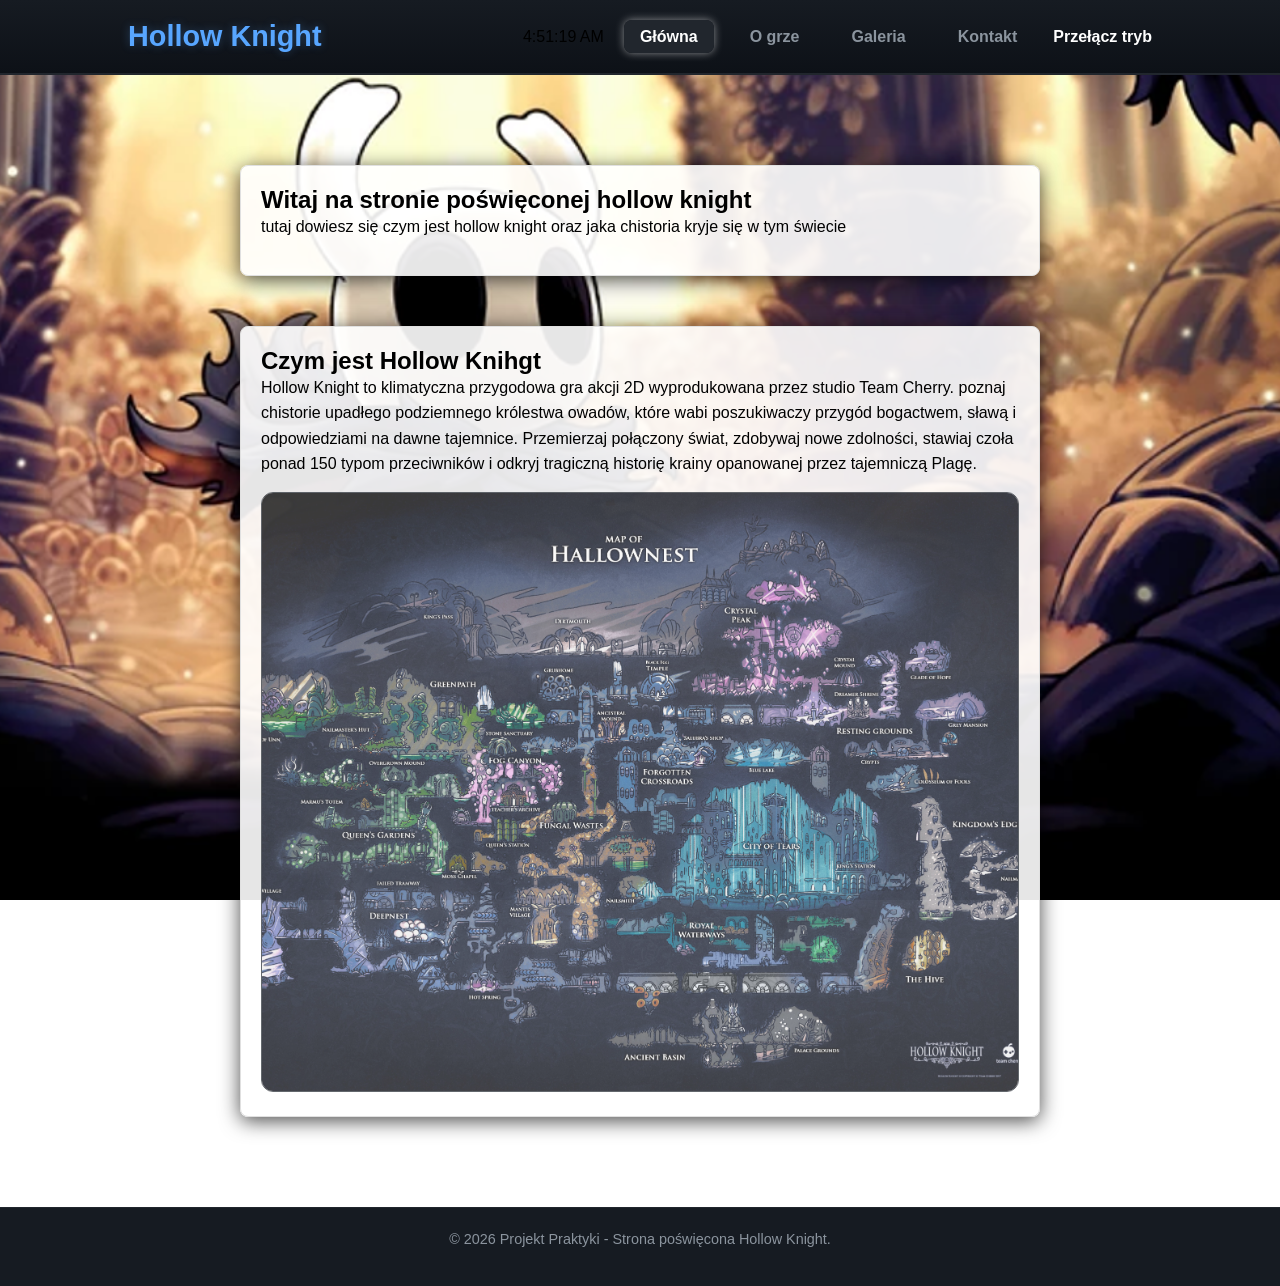
<file: index.html>
<!DOCTYPE html>
<html lang="pl">
<head>
    
    <meta charset="UTF-8">
    <meta name="viewport" content="width=device-width, initial-scale=1.0">
    <title>Hollow Knight - Strona Główna</title>
    <link rel="stylesheet" href="style.css">
    <script type="text/javascript">
  var clickTag = "https://www.google.com";
</script>
</head>

<body>
    <header>
        <div class="logo">Hollow Knight</div>
        <nav>
            <ul>
                <div id="zegar">00:00:00</div>
                <li><a href="index.html" class="active">Główna</a></li>
                <li><a href="about.html">O grze</a></li>
                <li><a href="gallery.html">Galeria</a></li>
                <li><a href="contact.html">Kontakt</a></li>
               <li> <a     class="przycisk-motywu" id="theme-toggle">Przełącz tryb</button> </a>     </li>
            </ul>

        </nav>
    </header>

    <main>
        <section class="content-box">
            <h2>Witaj na stronie poświęconej hollow knight</h2>
            <p>tutaj dowiesz się czym jest hollow knight oraz jaka chistoria kryje się w tym świecie</p>
        </section>

        <section class="content-box">
            <h2>Czym jest Hollow Knihgt</h2>
            <p>Hollow Knight to klimatyczna przygodowa gra akcji 2D wyprodukowana przez studio Team Cherry. poznaj chistorie upadłego podziemnego królestwa owadów, które wabi poszukiwaczy przygód bogactwem, sławą i odpowiedziami na dawne tajemnice. Przemierzaj połączony świat, zdobywaj nowe zdolności, stawiaj czoła ponad 150 typom przeciwników i odkryj tragiczną historię krainy opanowanej przez tajemniczą Plagę.</p>
            <img src="mapa hallownest.jpg" alt="mapa hallownest" class="postacie-img">
        </section>
    </main>

<a href="javascript:window.open(window.clickTag)">
  <ghhfghdf>
</a>

    <footer>
        <p>&copy; 2026 Projekt Praktyki - Strona poświęcona Hollow Knight.</p>
    </footer>

    <script src="script.js"></script>
</body>
</html>
</file>
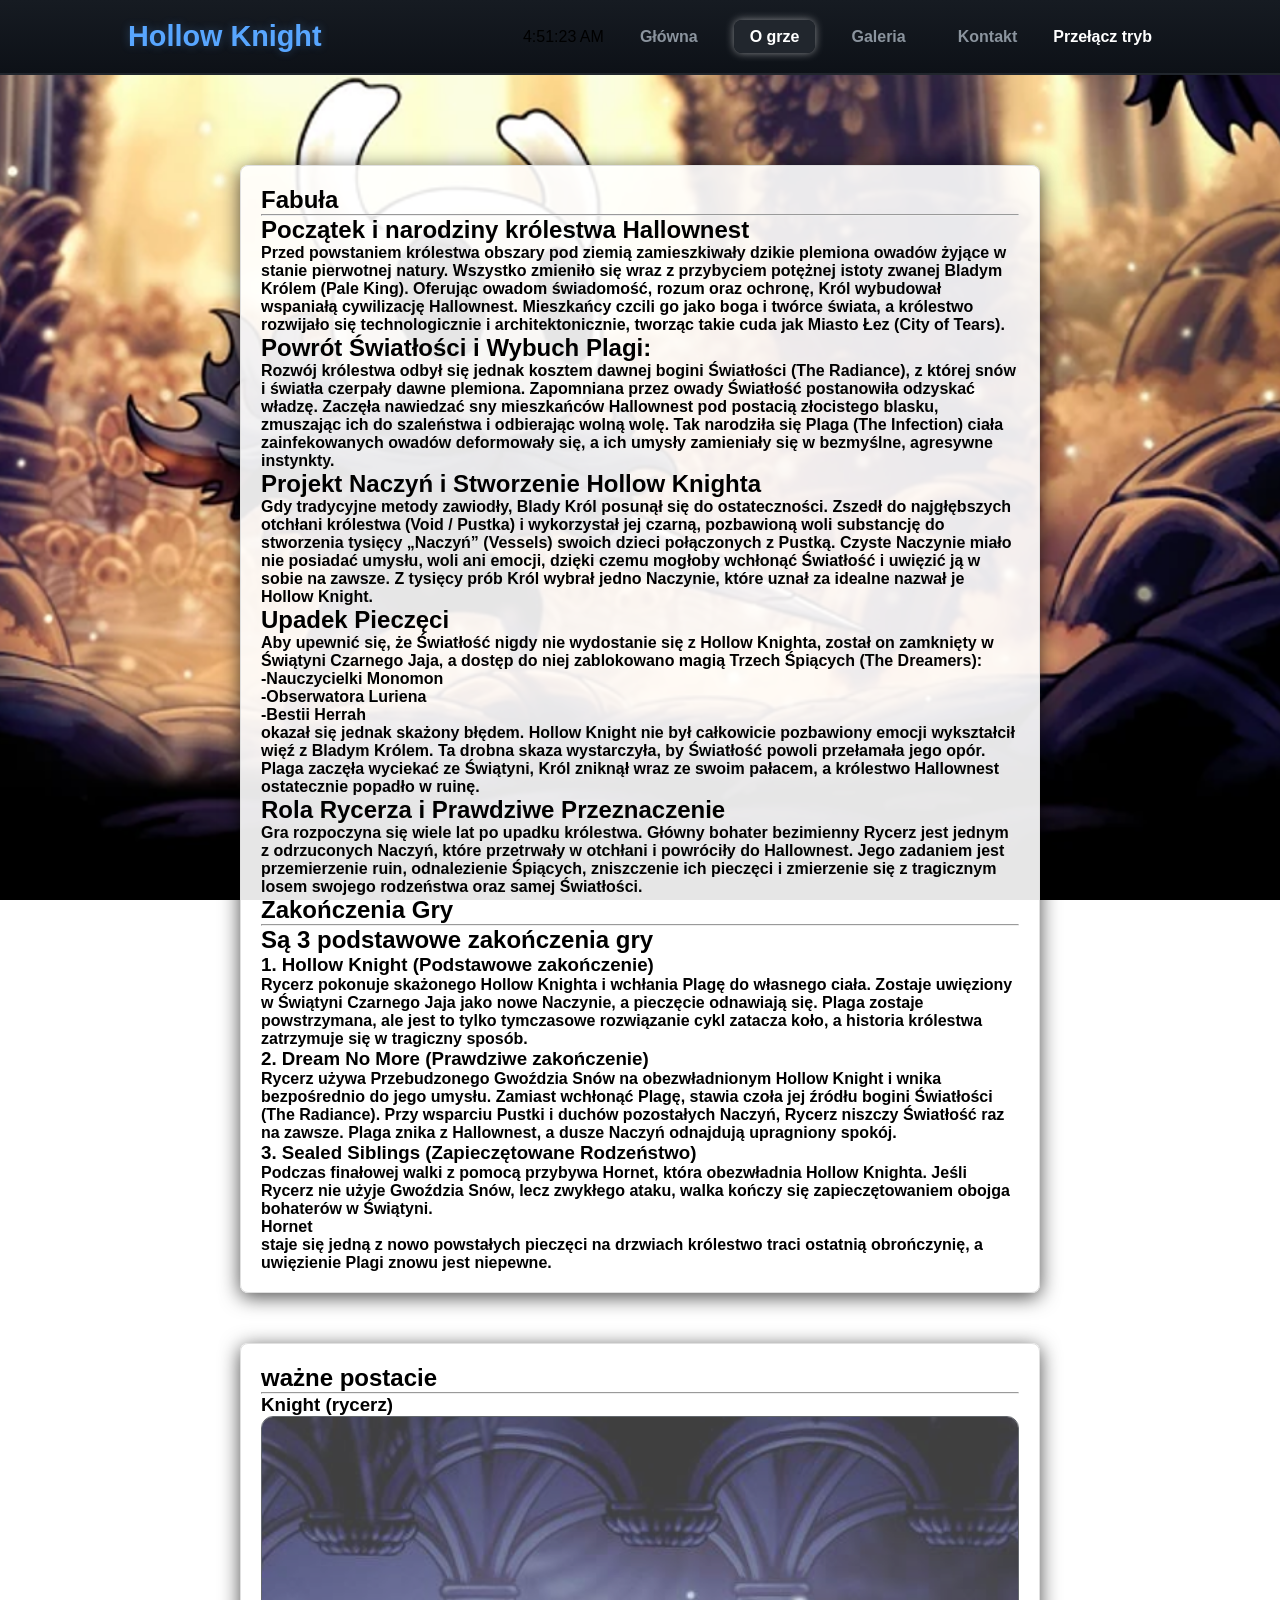
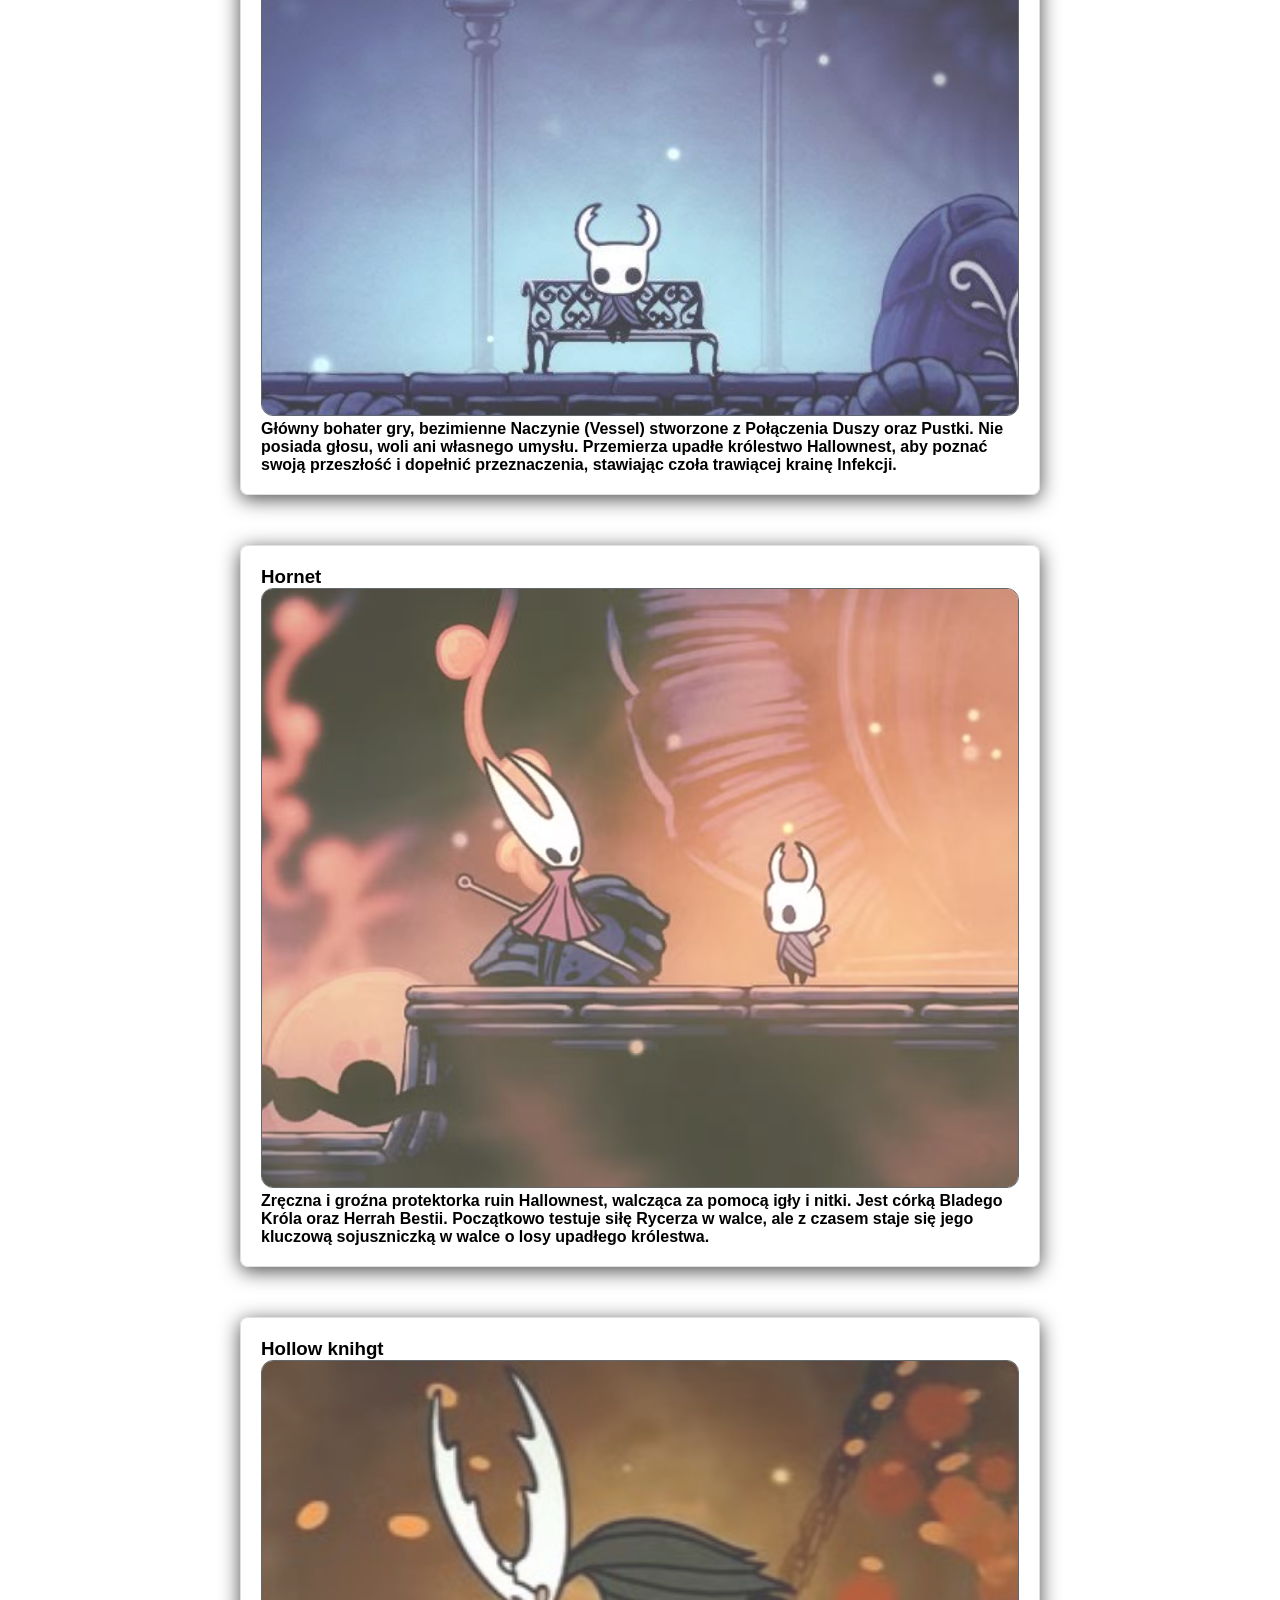
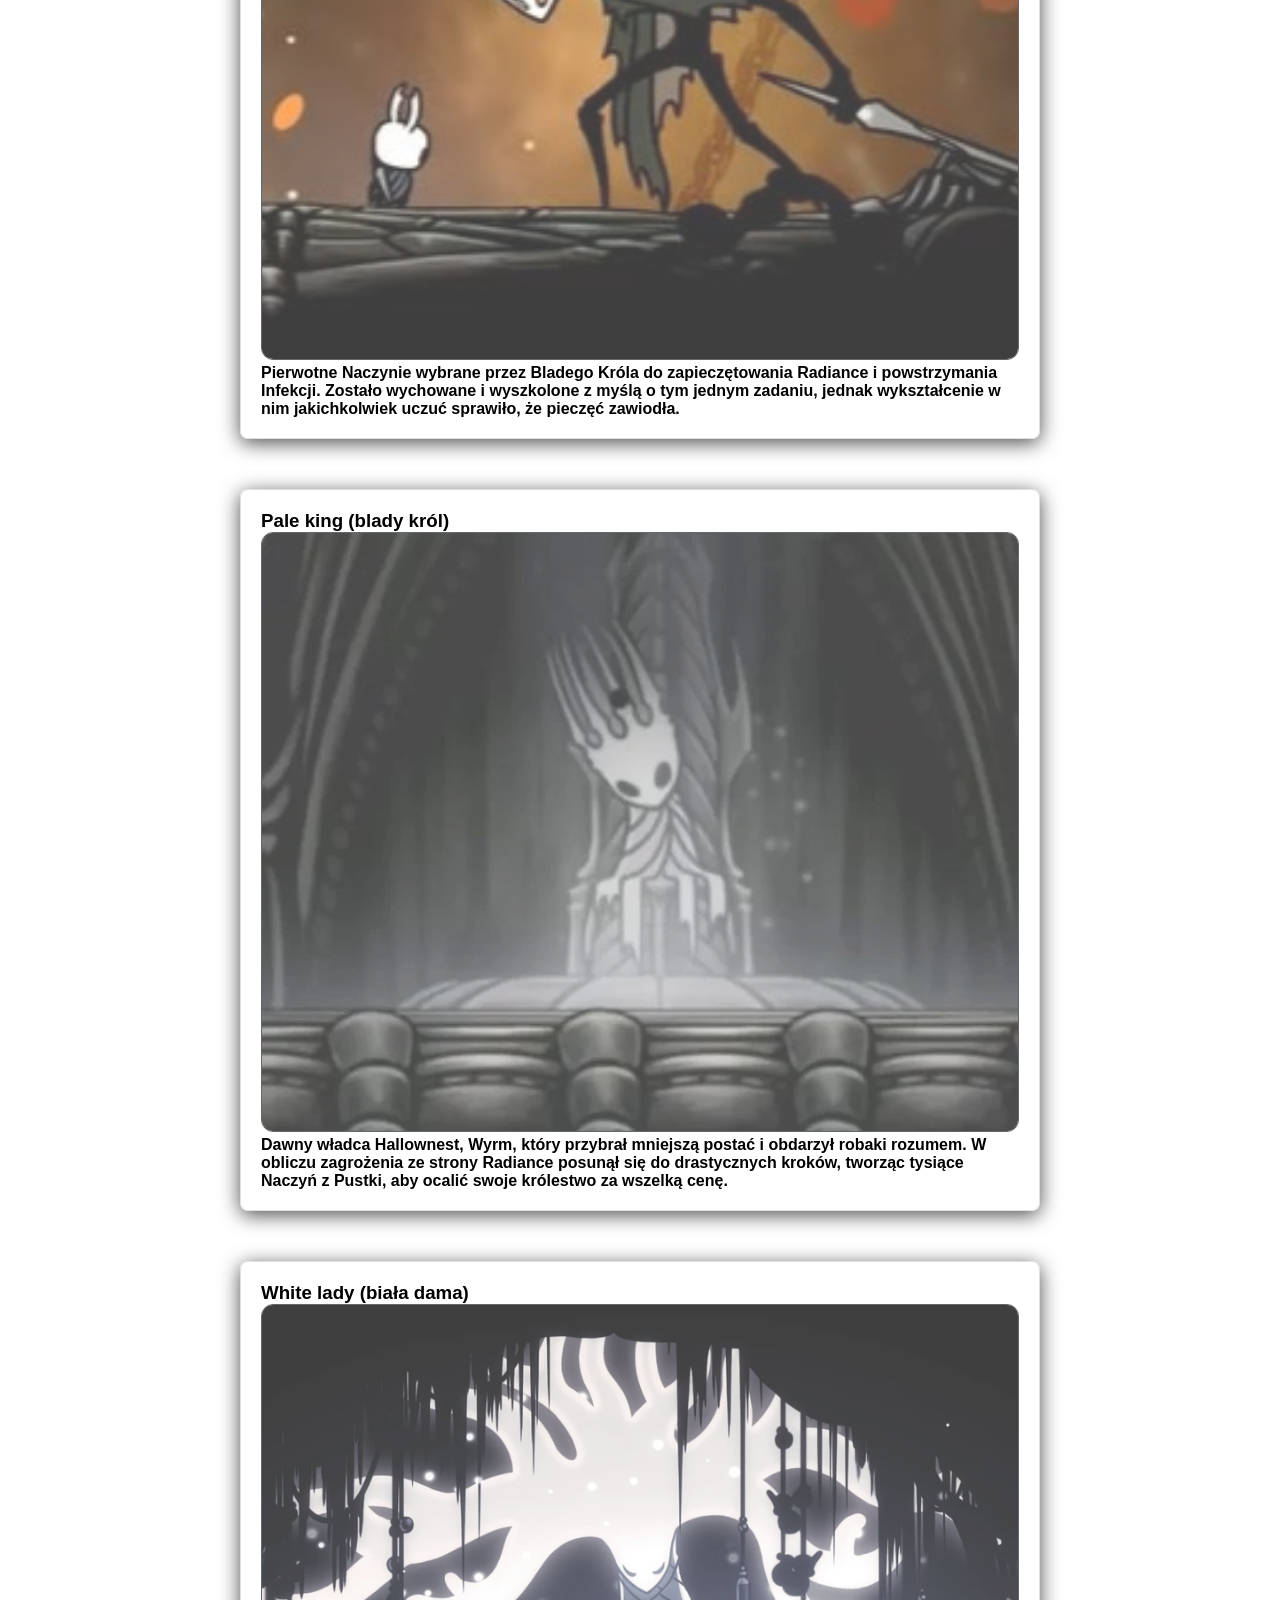
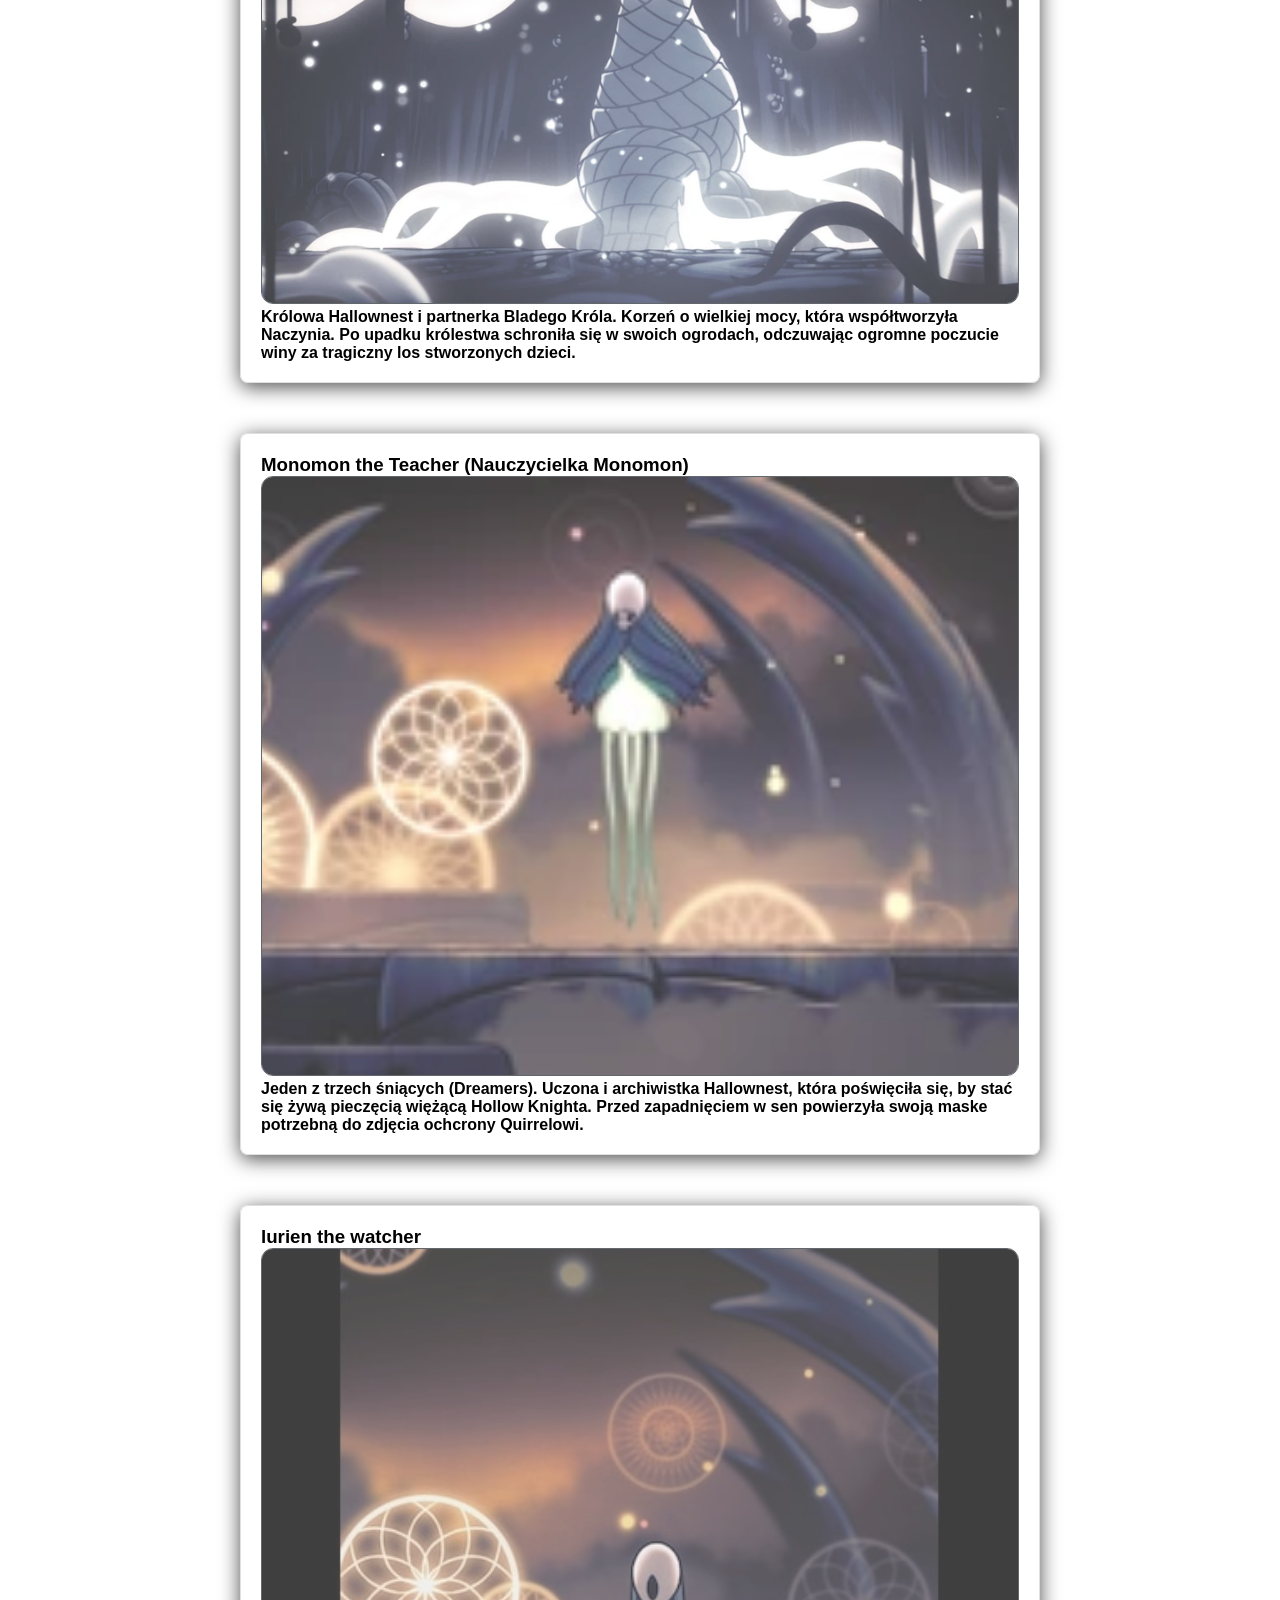
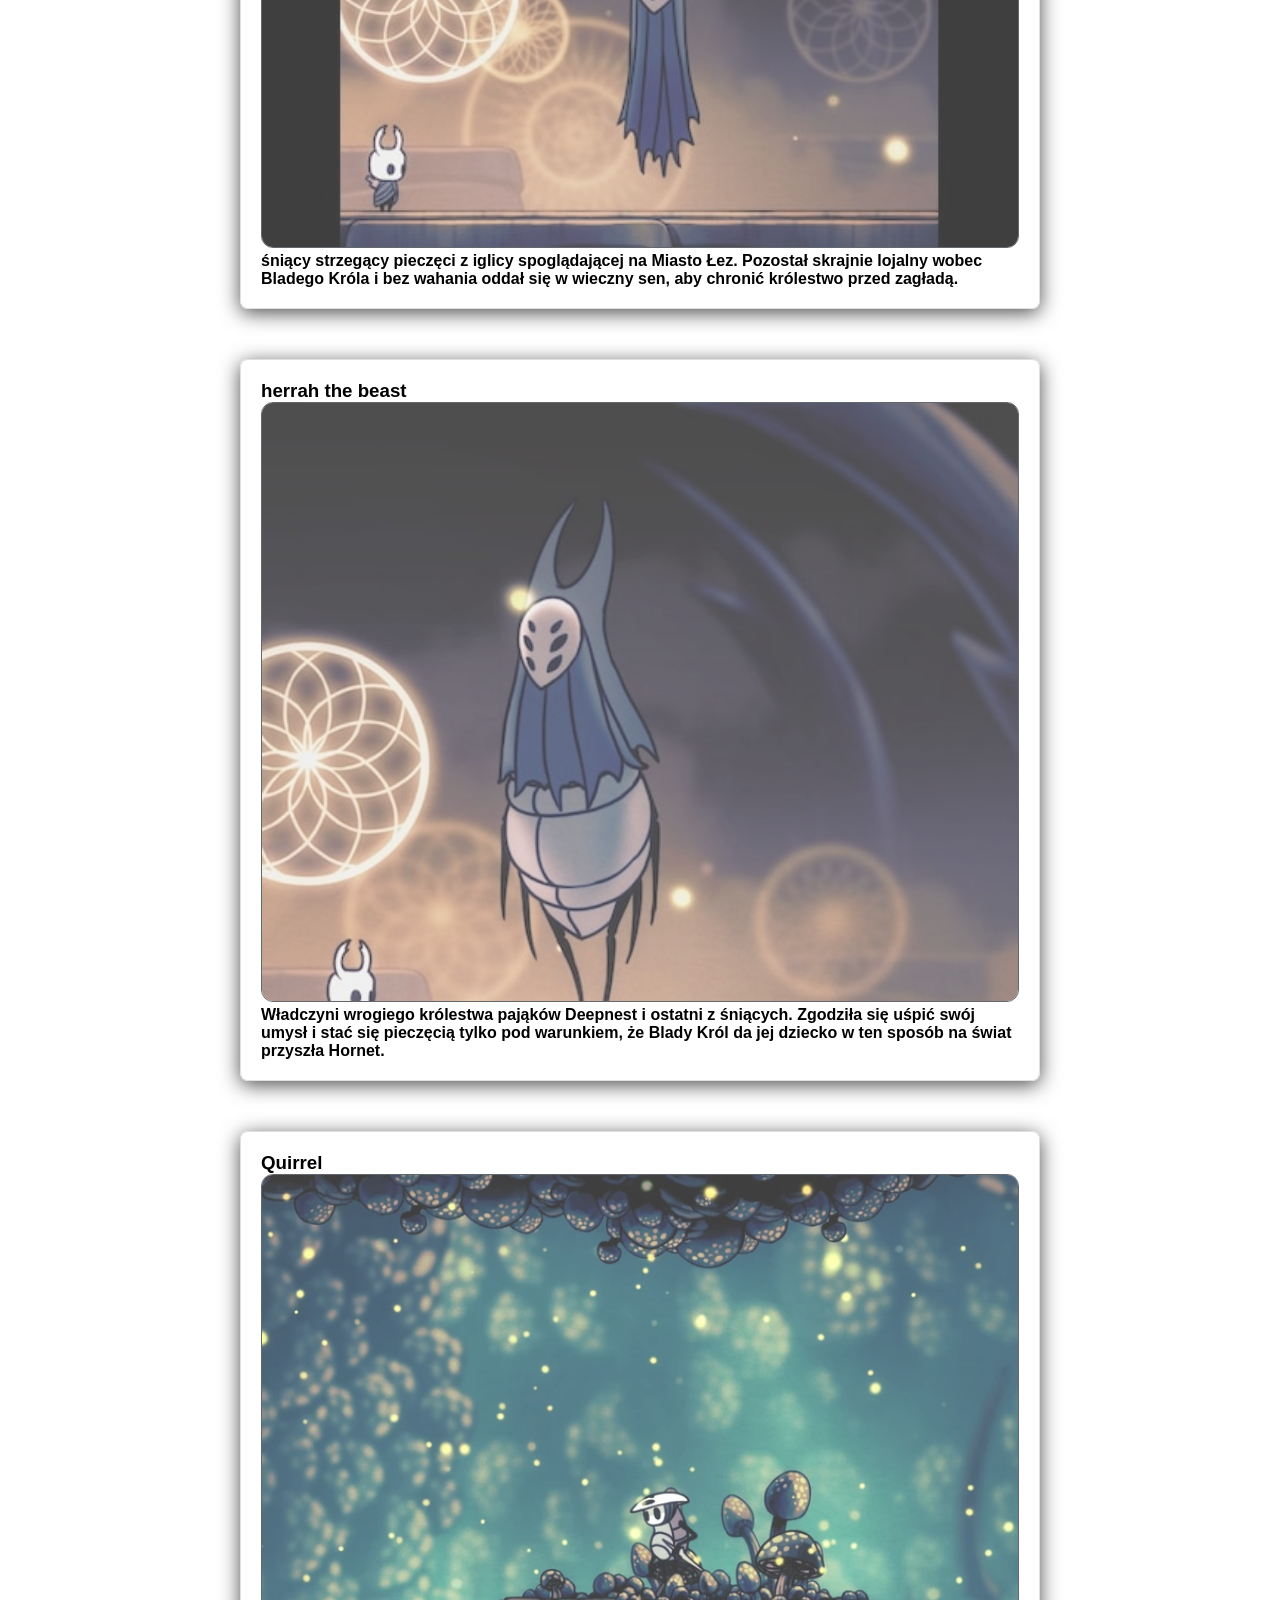
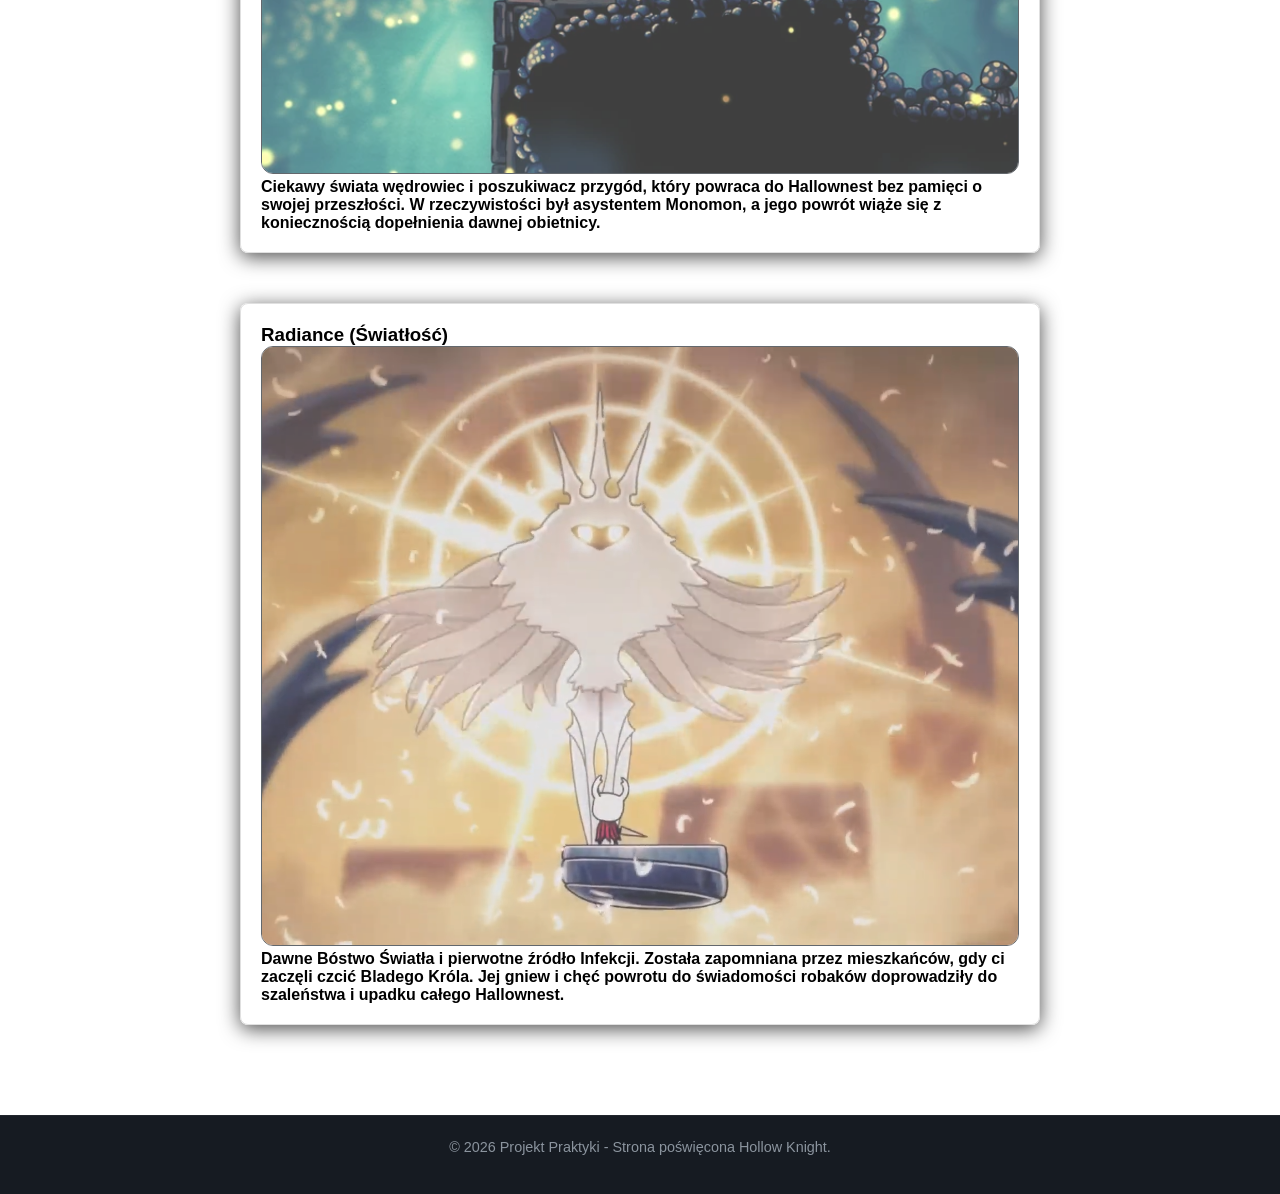
<file: about.html>
<!DOCTYPE html>
<html lang="pl">
<head>
    <meta charset="UTF-8">
    <meta name="viewport" content="width=device-width, initial-scale=1.0">
    <title>Hollow Knight - O grze</title>
    <link rel="stylesheet" href="style.css">
</head>
<body>






    <header>
        <div class="logo">Hollow Knight</div>
        
        <nav>
            <ul>
                <div id="zegar">00:00:00</div>
                <li><a href="index.html">Główna</a></li>
                <li><a href="about.html" class="active">O grze</a></li>
                <li><a href="gallery.html">Galeria</a></li>
                <li><a href="contact.html">Kontakt</a></li>
                <li> <a     class="przycisk-motywu" id="theme-toggle">Przełącz tryb</button> </a>     </li>
            </ul>
        </nav>
    </header>

    <main>
        <section class="content-box">
            <h2>Fabuła</h2>
            <hr>
            <h2> Początek i narodziny królestwa Hallownest </h2>
            <h4>Przed powstaniem królestwa obszary pod ziemią zamieszkiwały dzikie plemiona owadów żyjące w stanie pierwotnej natury.
                 Wszystko zmieniło się wraz z przybyciem potężnej istoty zwanej Bladym Królem (Pale King).
                 Oferując owadom świadomość, rozum oraz ochronę, Król wybudował wspaniałą cywilizację  Hallownest.
                  Mieszkańcy czcili go jako boga i twórce świata, a królestwo rozwijało się technologicznie i architektonicznie, tworząc takie cuda jak Miasto Łez (City of Tears).</h4>
            <h2>Powrót Światłości i Wybuch Plagi:</h2>
            <h4>Rozwój królestwa odbył się jednak kosztem dawnej bogini Światłości (The Radiance), z której snów i światła czerpały dawne plemiona. Zapomniana przez owady Światłość postanowiła 
                odzyskać władzę. Zaczęła nawiedzać sny mieszkańców Hallownest pod postacią złocistego blasku, zmuszając ich do szaleństwa i odbierając wolną wolę.
                 Tak narodziła się Plaga (The Infection) ciała zainfekowanych owadów deformowały się, a ich umysły zamieniały się w bezmyślne, agresywne instynkty.</h4>
                 <h2>Projekt Naczyń i Stworzenie Hollow Knighta</h2>
                 <h4>Gdy tradycyjne metody zawiodły, Blady Król posunął się do ostateczności. Zszedł do najgłębszych otchłani królestwa (Void / Pustka) i wykorzystał jej czarną,
                     pozbawioną woli substancję do stworzenia tysięcy „Naczyń” (Vessels) swoich dzieci połączonych z Pustką.
                     Czyste Naczynie miało nie posiadać umysłu, woli ani emocji, dzięki czemu mogłoby wchłonąć Światłość i uwięzić ją w sobie na zawsze.
                    Z tysięcy prób Król wybrał jedno Naczynie, które uznał za idealne nazwał je Hollow Knight.</h4>
                    <h2>Upadek Pieczęci  </h2>
                    <h4>Aby upewnić się, że Światłość nigdy nie wydostanie się z Hollow Knighta, został on zamknięty w Świątyni Czarnego Jaja,
                         a dostęp do niej zablokowano magią Trzech Śpiących (The Dreamers):

                    <h4>-Nauczycielki Monomon </h4>
                    <h4>-Obserwatora Luriena</h4>
                    <h4>-Bestii Herrah</h4>
                    <h4> okazał się jednak skażony błędem. Hollow Knight nie był całkowicie pozbawiony emocji wykształcił więź z Bladym Królem. Ta drobna skaza wystarczyła,
                    by Światłość powoli przełamała jego opór. Plaga zaczęła wyciekać ze Świątyni, Król zniknął wraz ze swoim pałacem, a królestwo Hallownest ostatecznie popadło w ruinę.</h4>
                    <h2>Rola Rycerza i Prawdziwe Przeznaczenie</h2>
                    <h4>Gra rozpoczyna się wiele lat po upadku królestwa. Główny bohater bezimienny Rycerz jest jednym z odrzuconych Naczyń, które przetrwały w otchłani i powróciły do Hallownest.
                     Jego zadaniem jest przemierzenie ruin, odnalezienie Śpiących, zniszczenie ich pieczęci i zmierzenie się z tragicznym losem swojego rodzeństwa oraz samej Światłości.</h4>    
                        <h2>Zakończenia Gry</h2> <hr>
                        <h2>Są 3 podstawowe zakończenia gry</h2>
                        <h3>1. Hollow Knight (Podstawowe zakończenie)</h3>
                        <h4>Rycerz pokonuje skażonego Hollow Knighta i wchłania Plagę do własnego ciała. Zostaje uwięziony w Świątyni Czarnego Jaja jako nowe Naczynie, a pieczęcie odnawiają się.
                         Plaga zostaje powstrzymana, ale jest to tylko tymczasowe rozwiązanie cykl zatacza koło, a historia królestwa zatrzymuje się w tragiczny sposób.</h4>
                        <h3>2. Dream No More (Prawdziwe zakończenie)</h3> <h4>Rycerz używa Przebudzonego Gwoździa Snów na obezwładnionym Hollow Knight i wnika bezpośrednio do jego umysłu. Zamiast wchłonąć Plagę,
                             stawia czoła jej źródłu bogini Światłości (The Radiance). Przy wsparciu Pustki i duchów pozostałych Naczyń, Rycerz niszczy Światłość raz na zawsze.
                             Plaga znika z Hallownest, a dusze Naczyń odnajdują upragniony spokój.</h4>
                             <h3>3. Sealed Siblings (Zapieczętowane Rodzeństwo)</h3> <h4>Podczas finałowej walki z pomocą przybywa Hornet, która obezwładnia Hollow Knighta. Jeśli Rycerz nie użyje Gwoździa Snów,
                                 lecz zwykłego ataku, walka kończy się zapieczętowaniem obojga bohaterów w Świątyni.</h4>
                                 
  <h4>Hornet</h4></div>
<h4>staje się jedną z nowo powstałych pieczęci na drzwiach królestwo traci ostatnią obrończynię, a uwięzienie Plagi znowu jest niepewne.</h4>
                
                              
          
               </section>



        
         <section class="content-box"> <h2>ważne postacie</h2> <hr>         <h3>Knight (rycerz)</h3>
          <img src="knight3.jpg"  alt="knight" class="postacie-img"   >  
          <h4>Główny bohater gry, bezimienne Naczynie (Vessel) stworzone z Połączenia Duszy oraz Pustki. Nie posiada głosu, woli ani własnego umysłu.
             Przemierza upadłe królestwo Hallownest, aby poznać swoją przeszłość i dopełnić przeznaczenia, stawiając czoła trawiącej krainę Infekcji.</h4>  </div> </section>



          <section class="content-box"> 
          <h3>Hornet</h3>
          <img src="hornet1.jpg"  alt="hornet" class="postacie-img" >
          <h4>Zręczna i groźna protektorka ruin Hallownest, walcząca za pomocą igły i nitki. Jest córką Bladego Króla oraz Herrah Bestii.
         Początkowo testuje siłę Rycerza w walce, ale z czasem staje się jego kluczową sojuszniczką w walce o losy upadłego  królestwa.</h4> </div> </section>


<div id="postac-hollow knihgt">
        <section class="content-box"> <h3>Hollow knihgt</h3>
  <img src="hollow knight.jpg"  alt="hollow knihgt" class="postacie-img">
  <h4>Pierwotne Naczynie wybrane przez Bladego Króla do zapieczętowania Radiance i powstrzymania Infekcji.
     Zostało wychowane i wyszkolone z myślą o tym jednym zadaniu, jednak wykształcenie w nim jakichkolwiek uczuć sprawiło, że pieczęć zawiodła.</h4>
</div> </section>
      
   <section class="content-box">
    <div id="postac-pale king">
  <h3>Pale king (blady król)</h3>
  <img src="pale kinh1.jpg"  alt="pale king" class="postacie-img">
  <h4>Dawny władca Hallownest, Wyrm, który przybrał mniejszą postać i obdarzył robaki rozumem.
     W obliczu zagrożenia ze strony Radiance posunął się do drastycznych kroków, tworząc tysiące Naczyń z Pustki, aby ocalić swoje królestwo za wszelką cenę.</h4>
</div>  </section>


     <section class="content-box"> <div id="postac-">
  <h3>White lady (biała dama)</h3>
  <img src="white lady.jpg"  alt="white lady" class="postacie-img">
  <h4>Królowa Hallownest i partnerka Bladego Króla. Korzeń o wielkiej mocy, która współtworzyła Naczynia.
     Po upadku królestwa schroniła się w swoich ogrodach, odczuwając ogromne poczucie winy za tragiczny los stworzonych dzieci.</h4>
</div> </section>

  <section class="content-box">       
<div id="postac-monomon">
  <h3>Monomon the Teacher (Nauczycielka Monomon)</h3>
  <img src="monomon1.jpg"  alt="monomon the Teacher" class="postacie-img">
  <h4>Jeden z trzech  śniących (Dreamers). Uczona i archiwistka Hallownest, która poświęciła się,
     by stać się żywą pieczęcią więżącą Hollow Knighta. Przed zapadnięciem w sen powierzyła swoją maske potrzebną do zdjęcia ochcrony Quirrelowi.</h4>
</div> </section>

 <section class="content-box">
<div id="postac-lurien">
  <h3>lurien the watcher</h3>
  <img src="lirien1.jpg" alt="lurien the watcher" class="postacie-img">
  <h4> śniący strzegący pieczęci z iglicy spoglądającej na Miasto Łez.
     Pozostał skrajnie lojalny wobec Bladego Króla i bez wahania oddał się w wieczny sen, aby chronić królestwo przed zagładą.</h4>
</div> </section>





     <section class="content-box">    
<div id="postac-herrah">
  <h3>herrah the beast</h3>
  <img src="herrah1.jpg" alt="herrah the beast" class="postacie-img">
  <h4>  Władczyni wrogiego królestwa pająków Deepnest i ostatni z śniących.
     Zgodziła się uśpić swój umysł i stać się pieczęcią tylko pod warunkiem, że Blady Król da jej dziecko w ten sposób na świat przyszła Hornet.</h4>
</div> </section>


<section class="content-box">
<div id="postac-">
  <h3>Quirrel</h3>
  <img src="Quirrel.jpg"  alt="Quirrel" class="postacie-img">
  <h4>Ciekawy świata wędrowiec i poszukiwacz przygód, który powraca do Hallownest bez pamięci o swojej przeszłości.
     W rzeczywistości był asystentem Monomon, a jego powrót wiąże się z koniecznością dopełnienia dawnej obietnicy.</h4>
</div> </section>
        
        <section class="content-box">
<div id="postac-">
  <h3>Radiance (Światłość)</h3>
  <img src="radiance 1.png"  alt="Radiance" class="postacie-img">
  <h4>Dawne Bóstwo Światła i pierwotne źródło Infekcji. Została zapomniana przez mieszkańców, gdy ci zaczęli czcić Bladego Króla.
     Jej gniew i chęć powrotu do świadomości robaków doprowadziły do szaleństwa i upadku całego Hallownest.</h4>
</div> </section>

        






        
    </main>

    <footer>
        <p>&copy; 2026 Projekt Praktyki - Strona poświęcona Hollow Knight.</p>
    </footer>

    <script src="script.js"></script>
</body>
</html>
</file>
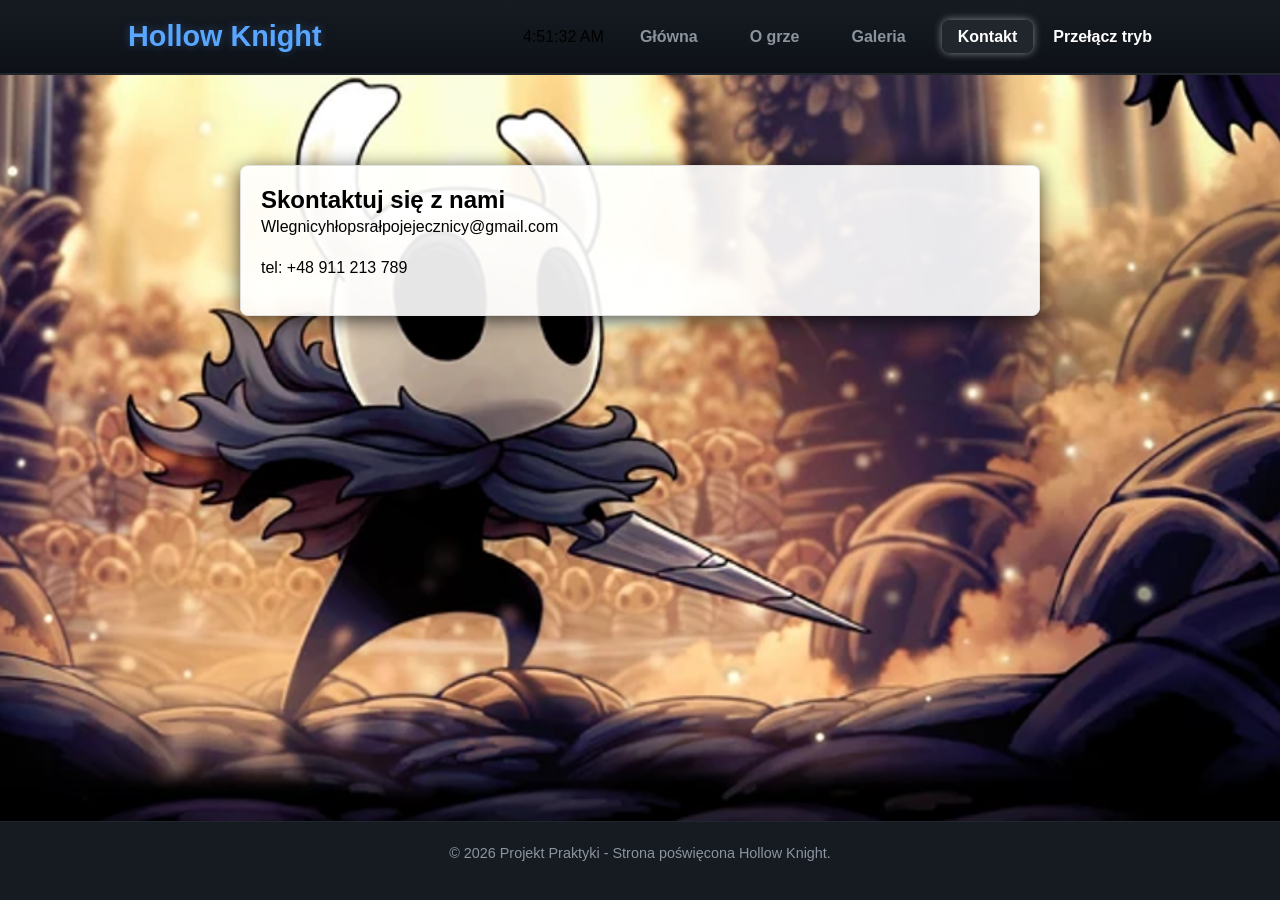
<file: contact.html>
<!DOCTYPE html>
<html lang="pl">
<head>
    <meta charset="UTF-8">
    <meta name="viewport" content="width=device-width, initial-scale=1.0">
    <title>Hollow Knight - Kontakt</title>
    <link rel="stylesheet" href="style.css">
</head>
<body>
    <header>
        <div class="logo">Hollow Knight</div>
        <nav>
            <ul>
                <div id="zegar">00:00:00</div>
                <li><a href="index.html">Główna</a></li>
                <li><a href="about.html">O grze</a></li>
                <li><a href="gallery.html">Galeria</a></li>
                <li><a href="contact.html" class="active">Kontakt</a></li>
               <li> <a     class="przycisk-motywu" id="theme-toggle">Przełącz tryb</button> </a>     </li>
            </ul>
        </nav>
    </header>

   

  <main>
        <section class="content-box">
            <h2>Skontaktuj się z nami</h2>
            <p>Wlegnicyhłopsrałpojejecznicy@gmail.com</p>
            <p>tel: +48 911 213 789</p>
        </section>

    </main>



    <footer>
        <p>&copy; 2026 Projekt Praktyki - Strona poświęcona Hollow Knight.</p>
    </footer>


        

    <script src="script.js"></script>
</body>

</html>
</file>
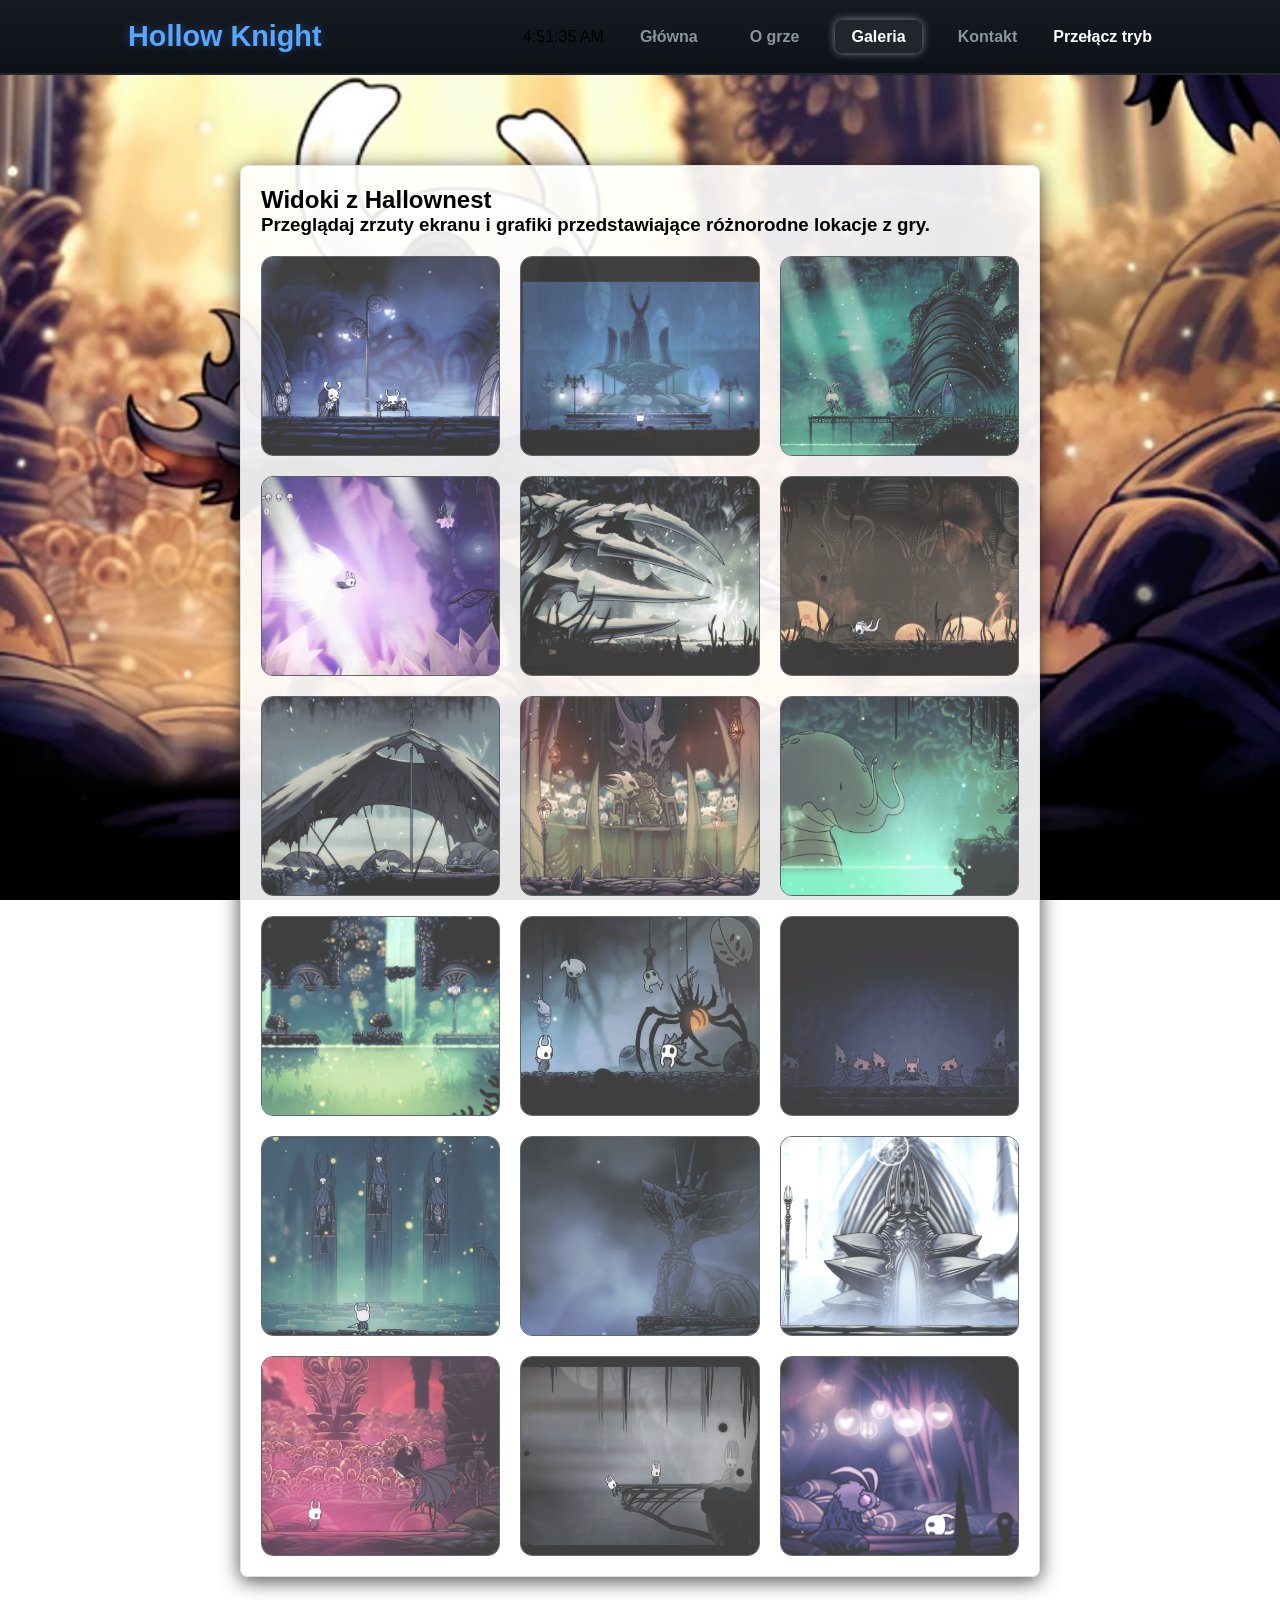
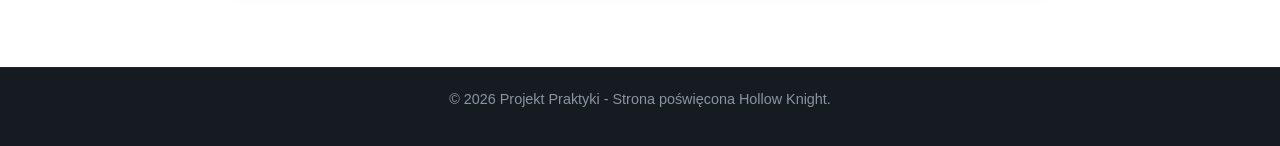
<file: gallery.html>
<!DOCTYPE html>
<html lang="pl">
<head>
    <meta charset="UTF-8">
    <meta name="viewport" content="width=device-width, initial-scale=1.0">
    <title>Hollow Knight - Galeria</title>
    <link rel="stylesheet" href="style.css">
</head>
<body>
    <header>
        <div class="logo">Hollow Knight</div>
        <nav>
            <ul>
                <div id="zegar">00:00:00</div>
                <li><a href="index.html">Główna</a></li>
                <li><a href="about.html">O grze</a></li>
                <li><a href="gallery.html" class="active">Galeria</a></li>
                <li><a href="contact.html">Kontakt</a></li>
             <li> <a     class="przycisk-motywu" id="theme-toggle">Przełącz tryb</button> </a>     </li>

            </ul>
        </nav>
    </header>

    <main>            
        <section class="content-box"
        <h1></h1>
         <h2>Widoki z Hallownest</h2>
         
        <h3>Przeglądaj zrzuty ekranu i grafiki przedstawiające różnorodne lokacje z gry.</h3>
        
        <div class="gallery-grid">
            <img src="dirtmouth1.jpg" alt="Dirtmouth" class="gallery-img" CLASS="slide-bar"> 
            <img src="city of tears1.jpg" alt="City of Tears" class="gallery-img">
            <img src="greenpath1.jpg" alt="Greenpath" class="gallery-img">
            <img src="crystal peak.jpg" alt="Crystal Peak" class="gallery-img">
            <img src="wyrm1.jpg" alt="wyrm" class="gallery-img">
            <img src="ancient basin1.jpg" alt="ancient basin" class="gallery-img">
            <img src="kingdom edge1.jpg" alt="kingdom edge" class="gallery-img">
            <img src="coloseum of fool1.jpg" alt="coloseum of fool" class="gallery-img">
            <img src="lake of unn3.jpg" alt="lake of unn" class="gallery-img">
            <img src="fungal wastes1.jpg" alt="fungal wastes" class="gallery-img">
            <img src="nosk1.jpg" alt="nosk" class="gallery-img">
            <img src="bench trap.jpg" alt="bench trap Deepnest" class="gallery-img">
            <img src="mantis lords1.jpg" alt="mantis lords" class="gallery-img">
            <img src="radiance statue.jpg" alt="radiance statue" class="gallery-img">
            <img src="white palas1.jpg" alt="white palas" class="gallery-img">
            <img src="grimm1.jpg" alt="grimm" class="gallery-img">
            <img src="abyss1.jpg" alt="abyss" class="gallery-img">
            <img src="resting grounds.jpg" alt="resting grounds" class="gallery-img">
</div>


    </main>

    <footer>
        <p>&copy; 2026 Projekt Praktyki - Strona poświęcona Hollow Knight.</p>
    </footer>




    
    <script src="script.js"></script>
</body>

</html>
</file>
<file: style.css>
* {
    margin: 0;
    padding: 0;
    box-sizing: border-box;
    font-family: 'Segoe UI', Tahoma, Geneva, Verdana, sans-serif;
}



body {
    background-color: #0d1117;
    color: #c9d1d9;
    min-height: 100vh;
    display: flex;
    flex-direction: column;
}


header {
    background: linear-gradient(180deg, #161b22 0%, #0d1117 100%);
    display: flex;
    justify-content: space-between;
    align-items: center;
    padding: 20px 10%;
    border-bottom: 2px solid #21262d;
}

.logo {
    font-size: 1.8rem;
    font-weight: bold;
    color: #58a6ff;
    text-shadow: 0 0 10px rgba(88, 166, 255, 0.3);
}


nav ul {
    display: flex;
    list-style: none;
    gap: 20px;
}

nav a {
    color: #8b949e;
    text-decoration: none;
    font-weight: 600;
    padding: 8px 16px;
    border-radius: 8px; 
    transition: all 0.3s ease; 
}


nav a:hover, nav a.active {
    color: #ffffff;
    background-color: #21262d;
    box-shadow: 0 0 8px rgba(255, 255, 255, 0.5);
}


main {
    flex: 1;
    max-width: 1000px;
    margin: 40px auto;
    padding: 0 20px;
    width: 100%;
}


 .content-box, .contact-container {
    background-color: #161b22;
    padding: 30px;
    border-radius: 16px; 
    border: 1px solid #30363d;
    box-shadow: 0 4px 20px rgba(0, 0, 0, 0.7);
    margin-bottom: 20px;
    background-color: rgba(0, 0, 0, 0.7);
}

h1 {
    color: #f0f6fc;
    margin-bottom: 15px;
}

p {
    line-height: 1.6;
    margin-bottom: 15px;
}


.gallery-grid {
    display: grid;
    grid-template-columns: repeat(auto-fit, minmax(220px, 1fr));
    gap: 20px;
    margin-top: 20px;
}

.gallery-img {
    width: 100%;
    height: 200px;
    object-fit: cover;
    border-radius: 12px;
    opacity: 0.75; 
    transition: all 0.3s ease-in-out;
    border: 1px solid #30363d;
}

.gallery-img:hover {
    opacity: 1; 
    transform: translateY(-5px) scale(1.02); 
    box-shadow: 0 8px 15px rgba(88, 166, 255, 0.8);
}



footer {
    background-color: #161b22;
    text-align: center;
    padding: 20px;
    border-top: 1px solid #21262d;
    font-size: 0.9rem;
    color: #8b949e;
}



html {
  scroll-behavior: smooth;
}


.postacie-img {
    width: 100%;
    height: 600px;
    object-fit: cover;
    border-radius: 12px; 
    opacity: 0.75; 
    transition: all 0.3s ease-in-out; 
    border: 1px solid #30363d;
}

.postacie-img:hover {
    opacity: 1; 
    transform: translateY(-5px) scale(1.02); 
    box-shadow: 0 8px 15px rgba(88, 166, 255, 0.8);
}





html, body {
  height: 100%;
  margin: 0;
}

body {
  background-image: url('knight1.jpg');
  background-size: cover;
  background-position: center;
  background-repeat: no-repeat;
  background-attachment: fixed; 
}




:root {
  --bg-color: #ffffff;
  --text-color: #000000;
  --bg-image: url('knight5.png');
  
 
  --box-bg: rgba(255, 255, 255, 0.9); 
  --box-border: #e0e0e0;              
}


[data-theme="dark"] {
  --bg-color: #121212;
  --text-color: #ffffff;
  --bg-image: url('knight1.jpg');
  
  
  --box-bg: rgba(30, 30, 30, 0.85);  
  --box-border: #444444;              
}


body {
  background-color: var(--bg-color);
  color: var(--text-color);
  background-image: var(--bg-image);
  background-attachment: fixed;
  background-size: cover;
  background-position: center;
  background-repeat: no-repeat;
  min-height: 100vh;
  transition: background-color 0.3s, color 0.3s; 
}


.content-box {
  background-color: var(--box-bg);   
  color: var(--text-color);            
  border: 1px solid var(--box-border); 
  
 
  padding: 20px;
  margin: 50px auto;
  max-width: 800px;
  border-radius: 8px;
  
  
  transition: background-color 0.3s, border-color 0.3s, color 0.3s;
}




:root {
  --bg-color: #ffffff;
  --text-color: #000000;
}

[data-theme="dark"] {
  --bg-color: #121212;
  --text-color: #ffffff;
}

body {
  background-color: var(--bg-color);
  color: var(--text-color);
  transition: background-color 0.3s, color 0.3s;
}





.przycisk-motywu {
  background: none;        
  border: none;             
  padding: 0;              
  outline: none;            
  
  color: #ffffff;          
  font-weight: bold;        
  font-family: inherit;     
  font-size: inherit;       
  cursor: pointer;          
}
</file>
